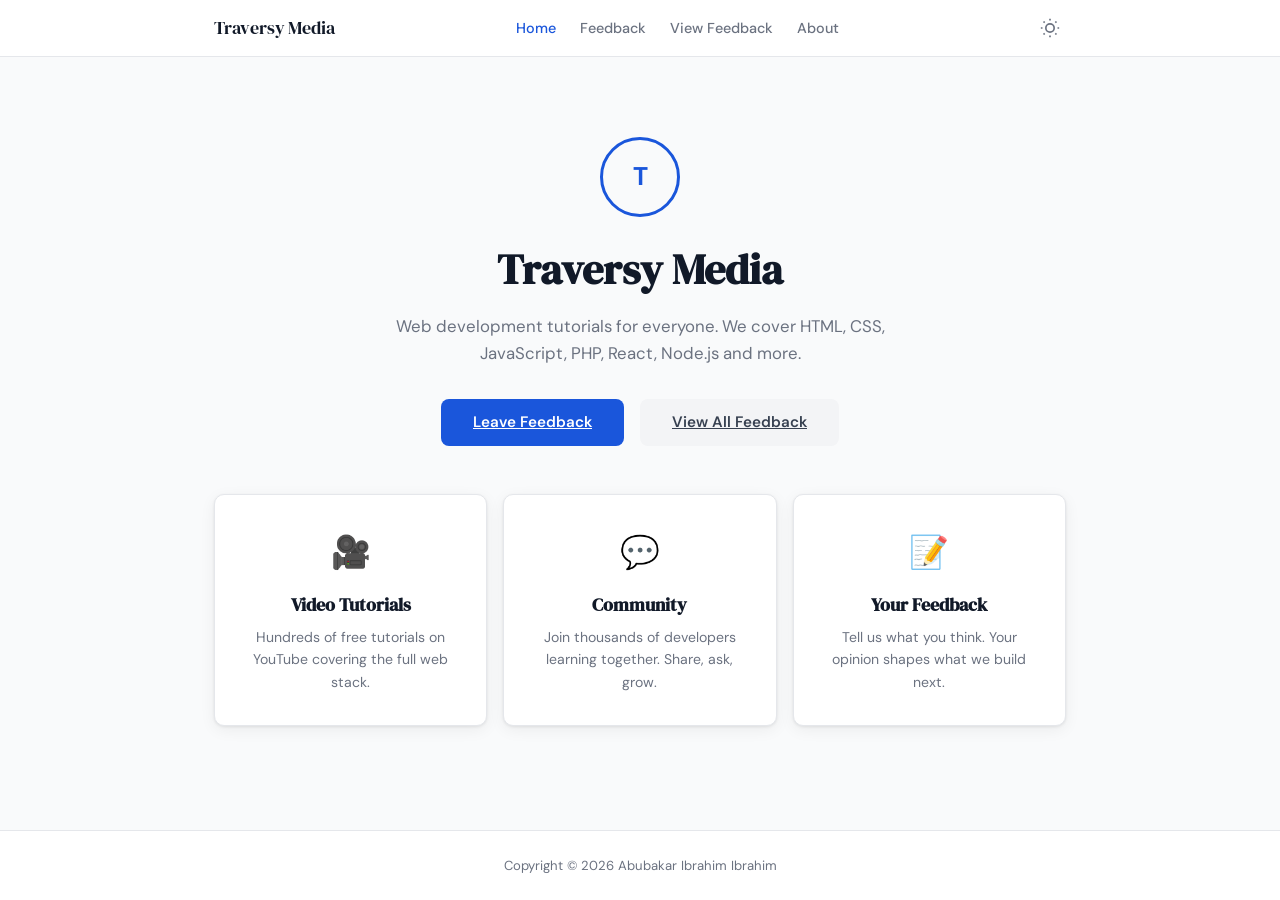
<file: index.html>
<!DOCTYPE html>
<html lang="en">
<head>
  <meta charset="UTF-8" />
  <meta name="viewport" content="width=device-width, initial-scale=1.0" />
  <title>Traversy Media</title>
  <link rel="icon" type="image/svg+xml" href="favicon.svg" />
  <link rel="stylesheet" href="css/style.css" />
</head>
<body>

  <!-- Navbar -->
  <nav class="navbar">
    <div class="navbar-inner">
      <a href="index.html" class="navbar-brand">Traversy Media</a>
      <ul class="navbar-links">
        <li><a href="index.html" class="active">Home</a></li>
        <li><a href="feedback.html">Feedback</a></li>
        <li><a href="feedback-list.html">View Feedback</a></li>
        <li><a href="about.html">About</a></li>
      </ul>
      <button class="theme-toggle" id="theme-toggle" aria-label="Toggle dark mode">
        <svg class="sun-icon" xmlns="http://www.w3.org/2000/svg" fill="none" viewBox="0 0 24 24" stroke="currentColor" stroke-width="2">
          <circle cx="12" cy="12" r="5"/>
          <path d="M12 1v2m0 18v2M4.22 4.22l1.42 1.42m12.72 12.72 1.42 1.42M1 12h2m18 0h2M4.22 19.78l1.42-1.42M18.36 5.64l1.42-1.42"/>
        </svg>
        <svg class="moon-icon" xmlns="http://www.w3.org/2000/svg" fill="none" viewBox="0 0 24 24" stroke="currentColor" stroke-width="2" style="display:none;">
          <path d="M21 12.79A9 9 0 1 1 11.21 3 7 7 0 0 0 21 12.79z"/>
        </svg>
      </button>
    </div>
  </nav>

  <main>
    <div class="container">
      <div class="page-hero" style="padding-top:5rem; padding-bottom:3rem;">
        <!-- Logo -->
        <div class="logo-circle" style="width:80px;height:80px;font-size:1.6rem;font-weight:700;border-width:3px;">T</div>
        <h1 style="font-size:2.6rem; margin-bottom:.6rem;">Traversy Media</h1>
        <p style="font-size:1.05rem; max-width:520px; margin:0 auto 2rem;">
          Web development tutorials for everyone. We cover HTML, CSS, JavaScript, PHP, React, Node.js and more.
        </p>
        <div style="display:flex;gap:1rem;justify-content:center;flex-wrap:wrap;">
          <a href="feedback.html" class="btn btn-primary" style="width:auto;padding:.7rem 2rem;">
            Leave Feedback
          </a>
          <a href="feedback-list.html" class="btn" style="background:#f3f4f6;color:#374151;padding:.7rem 2rem;">
            View All Feedback
          </a>
        </div>
      </div>

      <!-- Feature cards -->
      <div style="display:grid;grid-template-columns:repeat(auto-fit,minmax(240px,1fr));gap:1rem;padding-bottom:4rem;">
        <div class="card" style="text-align:center;">
          <div style="font-size:2rem;margin-bottom:.75rem;">🎥</div>
          <h3 style="font-family:'DM Serif Display',serif;font-size:1.15rem;margin-bottom:.4rem;">Video Tutorials</h3>
          <p style="color:var(--muted);font-size:.88rem;">Hundreds of free tutorials on YouTube covering the full web stack.</p>
        </div>
        <div class="card" style="text-align:center;">
          <div style="font-size:2rem;margin-bottom:.75rem;">💬</div>
          <h3 style="font-family:'DM Serif Display',serif;font-size:1.15rem;margin-bottom:.4rem;">Community</h3>
          <p style="color:var(--muted);font-size:.88rem;">Join thousands of developers learning together. Share, ask, grow.</p>
        </div>
        <div class="card" style="text-align:center;">
          <div style="font-size:2rem;margin-bottom:.75rem;">📝</div>
          <h3 style="font-family:'DM Serif Display',serif;font-size:1.15rem;margin-bottom:.4rem;">Your Feedback</h3>
          <p style="color:var(--muted);font-size:.88rem;">Tell us what you think. Your opinion shapes what we build next.</p>
        </div>
      </div>
    </div>
  </main>

  <footer>
    <p>Copyright &copy; 2026 Abubakar Ibrahim Ibrahim</p>
  </footer>

  <script>
    (function(){
      const toggle=document.getElementById('theme-toggle');
      const sun=toggle.querySelector('.sun-icon');
      const moon=toggle.querySelector('.moon-icon');
      const theme=localStorage.getItem('theme')||'light';
      if(theme==='dark'){document.documentElement.setAttribute('data-theme','dark');sun.style.display='none';moon.style.display='block';}
      toggle.addEventListener('click',()=>{
        const isDark=document.documentElement.getAttribute('data-theme')==='dark';
        if(isDark){document.documentElement.removeAttribute('data-theme');sun.style.display='block';moon.style.display='none';localStorage.setItem('theme','light');}
        else{document.documentElement.setAttribute('data-theme','dark');sun.style.display='none';moon.style.display='block';localStorage.setItem('theme','dark');}
      });
    })();
  </script>

</body>
</html>
</file>
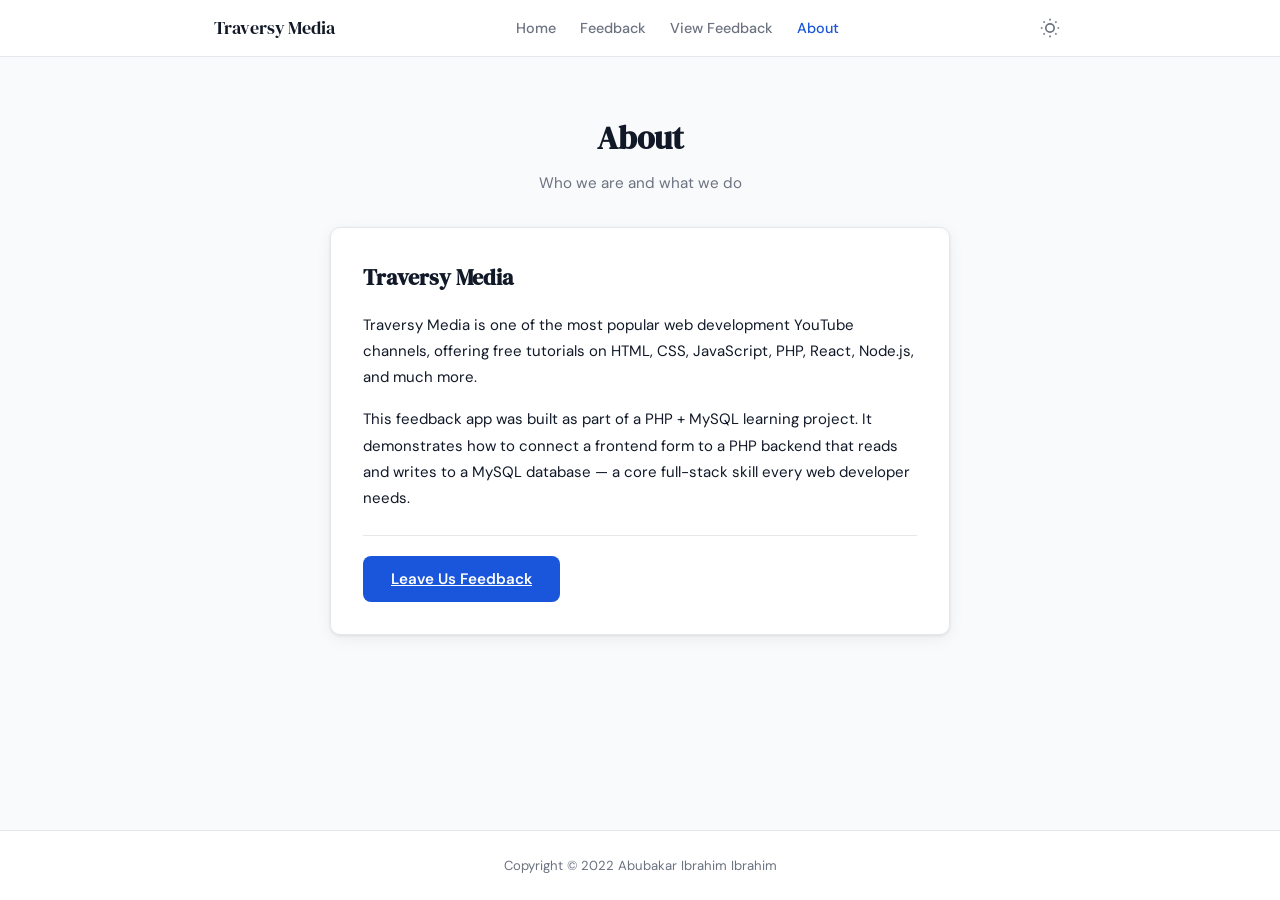
<file: about.html>
<!DOCTYPE html>
<html lang="en">
<head>
  <meta charset="UTF-8" />
  <meta name="viewport" content="width=device-width, initial-scale=1.0" />
  <title>About — Traversy Media</title>
  <link rel="icon" type="image/svg+xml" href="favicon.svg" />
  <link rel="stylesheet" href="css/style.css" />
</head>
<body>

  <!-- Navbar -->
  <nav class="navbar">
    <div class="navbar-inner">
      <a href="index.html" class="navbar-brand">Traversy Media</a>
      <ul class="navbar-links">
        <li><a href="index.html">Home</a></li>
        <li><a href="feedback.html">Feedback</a></li>
        <li><a href="feedback-list.html">View Feedback</a></li>
        <li><a href="about.html" class="active">About</a></li>
      </ul>
      <button class="theme-toggle" id="theme-toggle" aria-label="Toggle dark mode">
        <svg class="sun-icon" xmlns="http://www.w3.org/2000/svg" fill="none" viewBox="0 0 24 24" stroke="currentColor" stroke-width="2">
          <circle cx="12" cy="12" r="5"/>
          <path d="M12 1v2m0 18v2M4.22 4.22l1.42 1.42m12.72 12.72 1.42 1.42M1 12h2m18 0h2M4.22 19.78l1.42-1.42M18.36 5.64l1.42-1.42"/>
        </svg>
        <svg class="moon-icon" xmlns="http://www.w3.org/2000/svg" fill="none" viewBox="0 0 24 24" stroke="currentColor" stroke-width="2" style="display:none;">
          <path d="M21 12.79A9 9 0 1 1 11.21 3 7 7 0 0 0 21 12.79z"/>
        </svg>
      </button>
    </div>
  </nav>

  <main>
    <div class="container">
      <div class="page-hero">
        <h1>About</h1>
        <p>Who we are and what we do</p>
      </div>

      <div class="card" style="max-width:620px;margin:0 auto 4rem;">
        <h2 style="font-family:'DM Serif Display',serif;font-size:1.4rem;margin-bottom:1rem;">Traversy Media</h2>
        <p style="color:var(--text);margin-bottom:1rem;line-height:1.75;">
          Traversy Media is one of the most popular web development YouTube channels,
          offering free tutorials on HTML, CSS, JavaScript, PHP, React, Node.js, and much more.
        </p>
        <p style="color:var(--text);line-height:1.75;">
          This feedback app was built as part of a PHP + MySQL learning project.
          It demonstrates how to connect a frontend form to a PHP backend that reads and writes
          to a MySQL database — a core full-stack skill every web developer needs.
        </p>
        <div style="margin-top:1.5rem;padding-top:1.25rem;border-top:1px solid var(--border);">
          <a href="feedback.html" class="btn btn-primary" style="width:auto;padding:.65rem 1.75rem;">
            Leave Us Feedback
          </a>
        </div>
      </div>
    </div>
  </main>

  <footer>
    <p>Copyright &copy; 2022 Abubakar Ibrahim Ibrahim</p>
  </footer>

  <script>
    (function(){
      const toggle=document.getElementById('theme-toggle');
      const sun=toggle.querySelector('.sun-icon');
      const moon=toggle.querySelector('.moon-icon');
      const theme=localStorage.getItem('theme')||'light';
      if(theme==='dark'){document.documentElement.setAttribute('data-theme','dark');sun.style.display='none';moon.style.display='block';}
      toggle.addEventListener('click',()=>{
        const isDark=document.documentElement.getAttribute('data-theme')==='dark';
        if(isDark){document.documentElement.removeAttribute('data-theme');sun.style.display='block';moon.style.display='none';localStorage.setItem('theme','light');}
        else{document.documentElement.setAttribute('data-theme','dark');sun.style.display='none';moon.style.display='block';localStorage.setItem('theme','dark');}
      });
    })();
  </script>
</body>
</html>
</file>
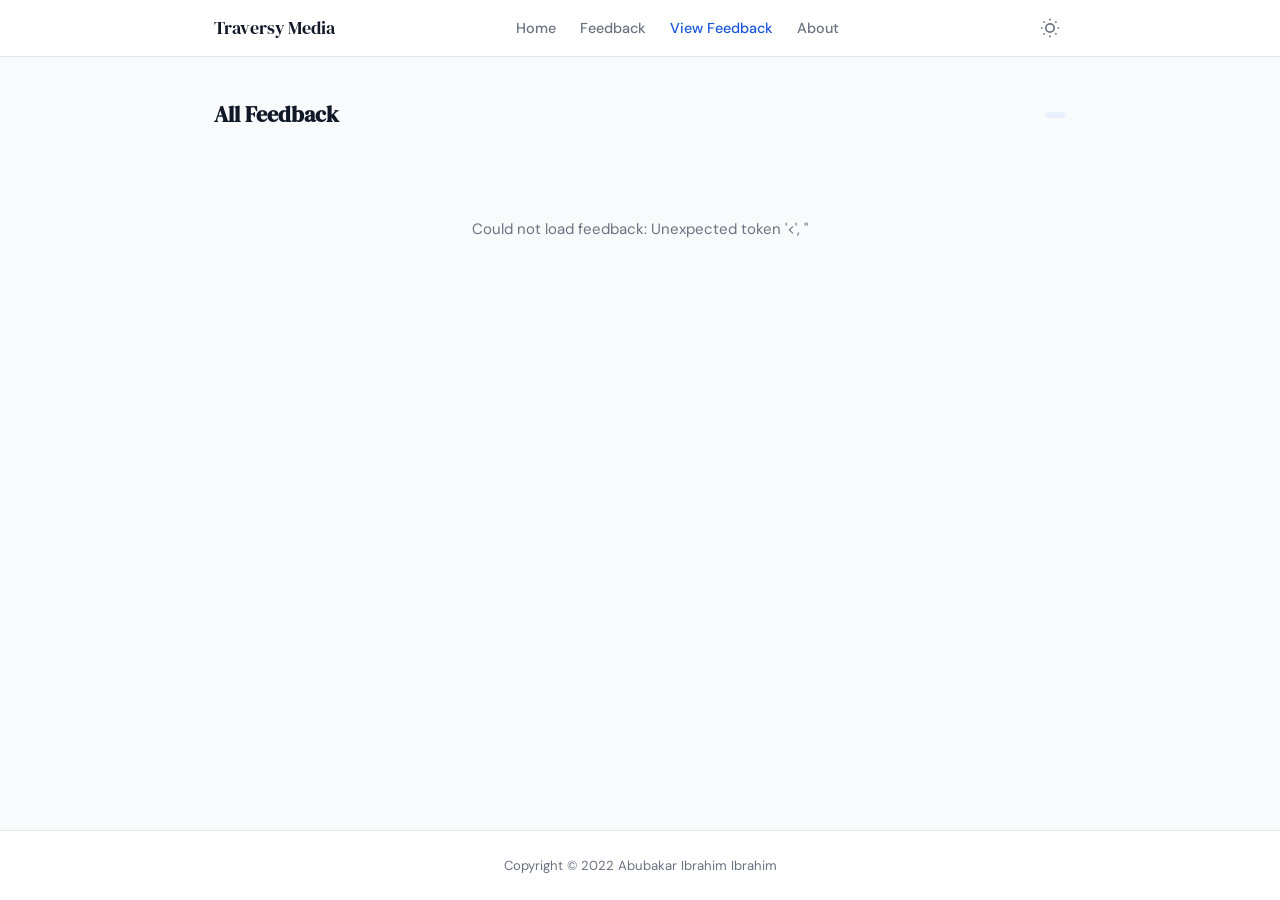
<file: feedback-list.html>
<!DOCTYPE html>
<html lang="en">
<head>
  <meta charset="UTF-8" />
  <meta name="viewport" content="width=device-width, initial-scale=1.0" />
  <title>All Feedback — Traversy Media</title>
  <link rel="icon" type="image/svg+xml" href="favicon.svg" />
  <link rel="stylesheet" href="css/style.css" />
</head>
<body>

  <!-- Navbar -->
  <nav class="navbar">
    <div class="navbar-inner">
      <a href="index.html" class="navbar-brand">Traversy Media</a>
      <ul class="navbar-links">
        <li><a href="index.html">Home</a></li>
        <li><a href="feedback.html">Feedback</a></li>
        <li><a href="feedback-list.html" class="active">View Feedback</a></li>
        <li><a href="about.html">About</a></li>
      </ul>
      <button class="theme-toggle" id="theme-toggle" aria-label="Toggle dark mode">
        <svg class="sun-icon" xmlns="http://www.w3.org/2000/svg" fill="none" viewBox="0 0 24 24" stroke="currentColor" stroke-width="2">
          <circle cx="12" cy="12" r="5"/>
          <path d="M12 1v2m0 18v2M4.22 4.22l1.42 1.42m12.72 12.72 1.42 1.42M1 12h2m18 0h2M4.22 19.78l1.42-1.42M18.36 5.64l1.42-1.42"/>
        </svg>
        <svg class="moon-icon" xmlns="http://www.w3.org/2000/svg" fill="none" viewBox="0 0 24 24" stroke="currentColor" stroke-width="2" style="display:none;">
          <path d="M21 12.79A9 9 0 1 1 11.21 3 7 7 0 0 0 21 12.79z"/>
        </svg>
      </button>
    </div>
  </nav>

  <main>
    <div class="container" style="padding-top:2.5rem;">

      <div class="section-heading">
        <h2>All Feedback</h2>
        <span class="badge" id="count-badge"></span>
      </div>

      <div class="feedback-grid" id="feedback-list">
        <!-- Populated by JS -->
      </div>

    </div>
  </main>

  <footer>
    <p>Copyright &copy; 2022 Abubakar Ibrahim Ibrahim</p>
  </footer>

  <script src="js/main.js"></script>
  <script>
    (function(){
      const toggle=document.getElementById('theme-toggle');
      const sun=toggle.querySelector('.sun-icon');
      const moon=toggle.querySelector('.moon-icon');
      const theme=localStorage.getItem('theme')||'light';
      if(theme==='dark'){document.documentElement.setAttribute('data-theme','dark');sun.style.display='none';moon.style.display='block';}
      toggle.addEventListener('click',()=>{
        const isDark=document.documentElement.getAttribute('data-theme')==='dark';
        if(isDark){document.documentElement.removeAttribute('data-theme');sun.style.display='block';moon.style.display='none';localStorage.setItem('theme','light');}
        else{document.documentElement.setAttribute('data-theme','dark');sun.style.display='none';moon.style.display='block';localStorage.setItem('theme','dark');}
      });
    })();

    // Update badge count after load
    const observer = new MutationObserver(() => {
      const cards = document.querySelectorAll('.feedback-card');
      const badge = document.getElementById('count-badge');
      if (cards.length > 0) badge.textContent = cards.length + ' entries';
    });
    observer.observe(document.getElementById('feedback-list'), { childList: true });
  </script>
</body>
</html>
</file>
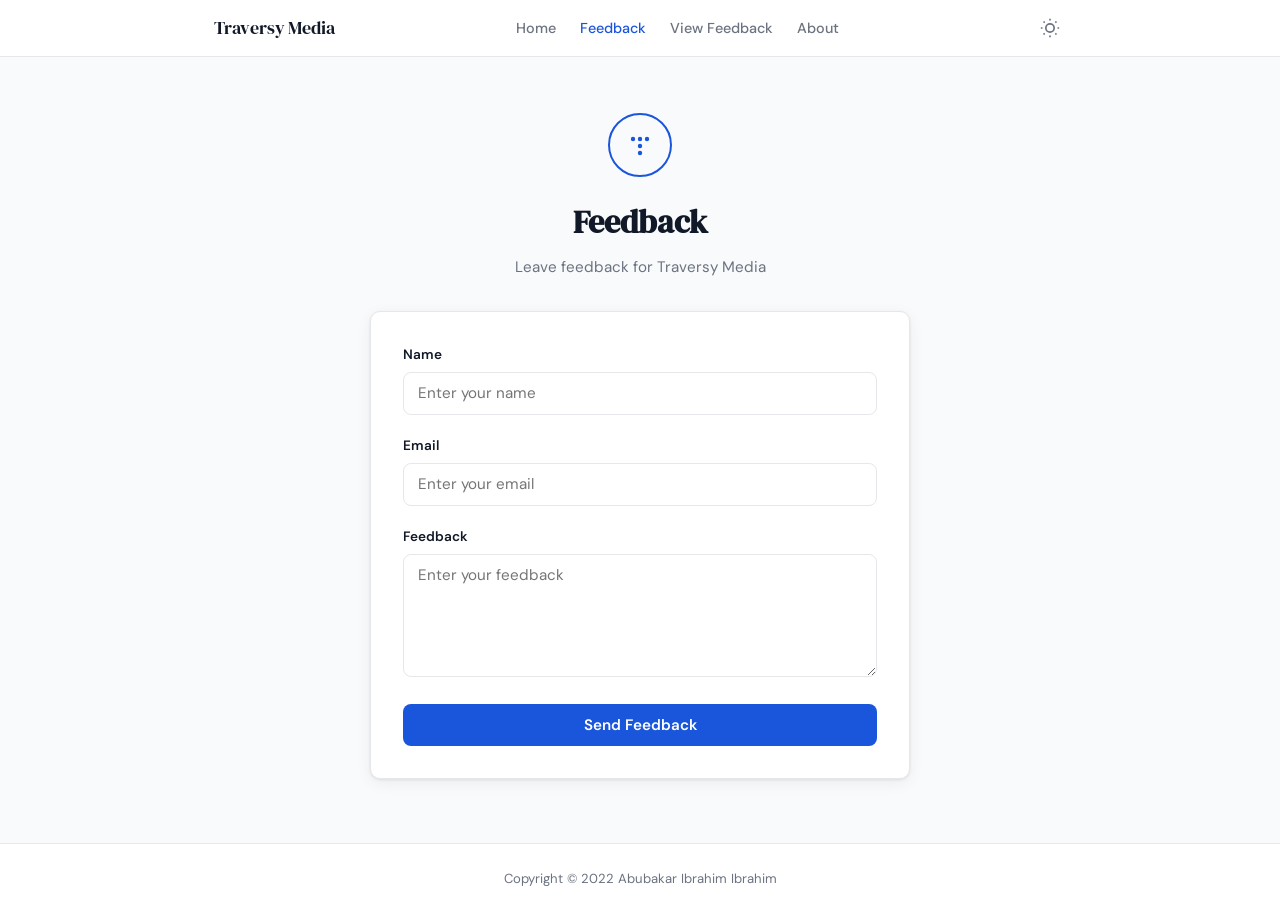
<file: feedback.html>
<!DOCTYPE html>
<html lang="en">
<head>
  <meta charset="UTF-8" />
  <meta name="viewport" content="width=device-width, initial-scale=1.0" />
  <title>Feedback — Traversy Media</title>
  <link rel="icon" type="image/svg+xml" href="favicon.svg" />
  <link rel="stylesheet" href="css/style.css" />
</head>
<body>

  <!-- Navbar -->
  <nav class="navbar">
    <div class="navbar-inner">
      <a href="index.html" class="navbar-brand">Traversy Media</a>
      <ul class="navbar-links">
        <li><a href="index.html">Home</a></li>
        <li><a href="feedback.html" class="active">Feedback</a></li>
        <li><a href="feedback-list.html">View Feedback</a></li>
        <li><a href="about.html">About</a></li>
      </ul>
      <button class="theme-toggle" id="theme-toggle" aria-label="Toggle dark mode">
        <svg class="sun-icon" xmlns="http://www.w3.org/2000/svg" fill="none" viewBox="0 0 24 24" stroke="currentColor" stroke-width="2">
          <circle cx="12" cy="12" r="5"/>
          <path d="M12 1v2m0 18v2M4.22 4.22l1.42 1.42m12.72 12.72 1.42 1.42M1 12h2m18 0h2M4.22 19.78l1.42-1.42M18.36 5.64l1.42-1.42"/>
        </svg>
        <svg class="moon-icon" xmlns="http://www.w3.org/2000/svg" fill="none" viewBox="0 0 24 24" stroke="currentColor" stroke-width="2" style="display:none;">
          <path d="M21 12.79A9 9 0 1 1 11.21 3 7 7 0 0 0 21 12.79z"/>
        </svg>
      </button>
    </div>
  </nav>

  <main>
    <div class="container">

      <!-- Hero -->
      <div class="page-hero">
        <div class="logo-circle">
          <svg width="28" height="28" viewBox="0 0 28 28" fill="none">
            <circle cx="7"  cy="8"  r="2.2" fill="currentColor"/>
            <circle cx="14" cy="8"  r="2.2" fill="currentColor"/>
            <circle cx="21" cy="8"  r="2.2" fill="currentColor"/>
            <circle cx="14" cy="15" r="2.2" fill="currentColor"/>
            <circle cx="14" cy="22" r="2.2" fill="currentColor"/>
          </svg>
        </div>
        <h1>Feedback</h1>
        <p>Leave feedback for Traversy Media</p>
      </div>

      <!-- Form card -->
      <div class="card" style="max-width:540px; margin:0 auto 4rem;">
        <form id="feedback-form" novalidate>

          <div class="form-group">
            <label for="name">Name</label>
            <input
              type="text"
              id="name"
              name="name"
              placeholder="Enter your name"
              autocomplete="name"
            />
            <span class="field-error" id="name-error"></span>
          </div>

          <div class="form-group">
            <label for="email">Email</label>
            <input
              type="email"
              id="email"
              name="email"
              placeholder="Enter your email"
              autocomplete="email"
            />
            <span class="field-error" id="email-error"></span>
          </div>

          <div class="form-group">
            <label for="message">Feedback</label>
            <textarea
              id="message"
              name="message"
              placeholder="Enter your feedback"
              rows="5"
            ></textarea>
            <span class="field-error" id="message-error"></span>
          </div>

          <button type="submit" class="btn btn-primary">Send Feedback</button>

        </form>
      </div>

    </div>
  </main>

  <footer>
    <p>Copyright &copy; 2022 Abubakar Ibrahim Ibrahim</p>
  </footer>

  <script src="js/main.js"></script>
  <script>
    (function(){
      const toggle=document.getElementById('theme-toggle');
      const sun=toggle.querySelector('.sun-icon');
      const moon=toggle.querySelector('.moon-icon');
      const theme=localStorage.getItem('theme')||'light';
      if(theme==='dark'){document.documentElement.setAttribute('data-theme','dark');sun.style.display='none';moon.style.display='block';}
      toggle.addEventListener('click',()=>{
        const isDark=document.documentElement.getAttribute('data-theme')==='dark';
        if(isDark){document.documentElement.removeAttribute('data-theme');sun.style.display='block';moon.style.display='none';localStorage.setItem('theme','light');}
        else{document.documentElement.setAttribute('data-theme','dark');sun.style.display='none';moon.style.display='block';localStorage.setItem('theme','dark');}
      });
    })();
  </script>
</body>
</html>
</file>
<file: css/style.css>
/* ─── Traversy Media Feedback App — style.css ──────────────────────────── */

@import url('https://fonts.googleapis.com/css2?family=DM+Sans:wght@400;500;600&family=DM+Serif+Display&display=swap');

/* ── Reset & base ─────────────────────────────────────────────────────── */
*, *::before, *::after { box-sizing: border-box; margin: 0; padding: 0; }

:root {
  --brand:       #1a56db;
  --brand-dark:  #1e429f;
  --brand-light: #ebf0ff;
  --text:        #111928;
  --muted:       #6b7280;
  --border:      #e5e7eb;
  --bg:          #f9fafb;
  --white:       #ffffff;
  --success:     #0e9f6e;
  --error:       #e02424;
  --radius:      10px;
  --shadow:      0 1px 3px rgba(0,0,0,.08), 0 4px 16px rgba(0,0,0,.06);
  --font:        'DM Sans', sans-serif;
}

[data-theme="dark"] {
  --brand:       #3b82f6;
  --brand-dark:  #2563eb;
  --brand-light: #1e3a5f;
  --text:        #f3f4f6;
  --muted:       #9ca3af;
  --border:      #374151;
  --bg:          #111827;
  --white:       #1f2937;
  --success:     #10b981;
  --error:       #ef4444;
  --shadow:      0 1px 3px rgba(0,0,0,.3), 0 4px 16px rgba(0,0,0,.25);
}

html { scroll-behavior: smooth; }

body {
  font-family: var(--font);
  background: var(--bg);
  color: var(--text);
  min-height: 100vh;
  display: flex;
  flex-direction: column;
  font-size: 15px;
  line-height: 1.6;
}

/* ── Navbar ───────────────────────────────────────────────────────────── */
.navbar {
  background: var(--white);
  border-bottom: 1px solid var(--border);
  position: sticky;
  top: 0;
  z-index: 50;
}
.navbar-inner {
  max-width: 900px;
  margin: 0 auto;
  padding: 0 1.5rem;
  height: 56px;
  display: flex;
  align-items: center;
  justify-content: space-between;
}
.navbar-brand {
  font-family: 'DM Serif Display', serif;
  font-size: 1.15rem;
  color: var(--text);
  text-decoration: none;
  letter-spacing: -.01em;
}
.navbar-links { display: flex; gap: 1.5rem; list-style: none; }
.navbar-links a {
  color: var(--muted);
  text-decoration: none;
  font-size: .9rem;
  font-weight: 500;
  transition: color .2s;
}
.navbar-links a:hover,
.navbar-links a.active { color: var(--brand); }

.theme-toggle {
  background: none;
  border: none;
  cursor: pointer;
  padding: .4rem;
  margin-left: .75rem;
  color: var(--muted);
  transition: color .2s;
  display: flex;
  align-items: center;
}
.theme-toggle:hover { color: var(--brand); }
.theme-toggle svg { width: 20px; height: 20px; }

/* ── Page layout ──────────────────────────────────────────────────────── */
main { flex: 1; }
.container { max-width: 900px; margin: 0 auto; padding: 0 1.5rem; }
.page-hero {
  text-align: center;
  padding: 3.5rem 1rem 2rem;
}
.page-hero .logo-circle {
  width: 64px; height: 64px;
  border: 2px solid var(--brand);
  border-radius: 50%;
  display: inline-flex; align-items: center; justify-content: center;
  margin-bottom: 1.25rem;
  color: var(--brand);
}
.page-hero h1 {
  font-family: 'DM Serif Display', serif;
  font-size: 2rem;
  color: var(--text);
  margin-bottom: .4rem;
}
.page-hero p { color: var(--muted); font-size: .95rem; }

/* ── Card ─────────────────────────────────────────────────────────────── */
.card {
  background: var(--white);
  border: 1px solid var(--border);
  border-radius: var(--radius);
  box-shadow: var(--shadow);
  padding: 2rem;
}

/* ── Form ─────────────────────────────────────────────────────────────── */
.form-group { margin-bottom: 1.25rem; }
.form-group label {
  display: block;
  font-size: .85rem;
  font-weight: 600;
  color: var(--text);
  margin-bottom: .4rem;
}
.form-group input,
.form-group textarea {
  width: 100%;
  padding: .65rem .85rem;
  border: 1px solid var(--border);
  border-radius: 8px;
  font-family: var(--font);
  font-size: .95rem;
  color: var(--text);
  background: var(--white);
  transition: border-color .2s, box-shadow .2s;
  outline: none;
}
.form-group input:focus,
.form-group textarea:focus {
  border-color: var(--brand);
  box-shadow: 0 0 0 3px rgba(26,86,219,.12);
}
.form-group textarea { resize: vertical; min-height: 120px; }

.field-error {
  font-size: .8rem;
  color: var(--error);
  margin-top: .3rem;
  display: none;
}
.field-error.visible { display: block; }

/* ── Button ───────────────────────────────────────────────────────────── */
.btn {
  display: inline-flex; align-items: center; justify-content: center;
  padding: .7rem 1.5rem;
  border: none; border-radius: 8px;
  font-family: var(--font);
  font-size: .95rem;
  font-weight: 600;
  cursor: pointer;
  transition: background .2s, transform .1s, opacity .2s;
}
.btn:active { transform: scale(.98); }
.btn:disabled { opacity: .65; cursor: not-allowed; }
.btn-primary { background: var(--brand); color: #fff; width: 100%; }
.btn-primary:hover:not(:disabled) { background: var(--brand-dark); }

/* ── Feedback cards ───────────────────────────────────────────────────── */
.feedback-grid {
  display: grid;
  gap: 1rem;
  padding-bottom: 3rem;
}
.feedback-card {
  background: var(--white);
  border: 1px solid var(--border);
  border-radius: var(--radius);
  padding: 1.25rem 1.5rem;
  box-shadow: var(--shadow);
}
.card-header {
  display: flex;
  align-items: center;
  gap: .85rem;
  margin-bottom: .85rem;
}
.avatar {
  width: 38px; height: 38px;
  background: var(--brand-light);
  color: var(--brand);
  border-radius: 50%;
  display: flex; align-items: center; justify-content: center;
  font-weight: 700;
  font-size: .95rem;
  flex-shrink: 0;
}
.card-meta { flex: 1; min-width: 0; }
.card-name  { display: block; font-weight: 600; font-size: .9rem; color: var(--text); }
.card-email { display: block; font-size: .8rem; color: var(--muted); }
.card-date  { font-size: .78rem; color: var(--muted); white-space: nowrap; }
.card-message { font-size: .93rem; color: var(--text); line-height: 1.65; }

/* ── Loading / empty states ───────────────────────────────────────────── */
.loading-state, .empty-state {
  text-align: center;
  padding: 4rem 1rem;
  color: var(--muted);
}
.spinner {
  width: 36px; height: 36px;
  border: 3px solid var(--border);
  border-top-color: var(--brand);
  border-radius: 50%;
  margin: 0 auto 1rem;
  animation: spin .7s linear infinite;
}
@keyframes spin { to { transform: rotate(360deg); } }

/* ── Toast notifications ──────────────────────────────────────────────── */
#toast-container {
  position: fixed;
  bottom: 1.5rem; right: 1.5rem;
  display: flex; flex-direction: column; gap: .5rem;
  z-index: 1000;
}
.toast {
  padding: .75rem 1.25rem;
  border-radius: 8px;
  font-size: .88rem;
  font-weight: 500;
  color: #fff;
  opacity: 0;
  transform: translateY(8px);
  transition: opacity .3s, transform .3s;
  max-width: 320px;
}
.toast.show         { opacity: 1; transform: translateY(0); }
.toast-success      { background: var(--success); }
.toast-error        { background: var(--error); }

/* ── Section heading ──────────────────────────────────────────────────── */
.section-heading {
  display: flex; align-items: center; justify-content: space-between;
  margin-bottom: 1.25rem;
}
.section-heading h2 {
  font-family: 'DM Serif Display', serif;
  font-size: 1.4rem;
}
.badge {
  background: var(--brand-light);
  color: var(--brand);
  font-size: .78rem;
  font-weight: 700;
  padding: .2rem .65rem;
  border-radius: 20px;
}

/* ── Fade-in animation ────────────────────────────────────────────────── */
.fade-in {
  opacity: 0;
  animation: fadeIn .4s ease forwards;
}
@keyframes fadeIn { to { opacity: 1; } }

/* ── Footer ───────────────────────────────────────────────────────────── */
footer {
  text-align: center;
  padding: 1.5rem;
  color: var(--muted);
  font-size: .82rem;
  border-top: 1px solid var(--border);
  background: var(--white);
  margin-top: auto;
}

/* ── Responsive ───────────────────────────────────────────────────────── */
@media (max-width: 600px) {
  .navbar-inner { padding: 0 1rem; }
  .page-hero    { padding: 2.5rem 1rem 1.5rem; }
  .card         { padding: 1.25rem; }
}
</file>
